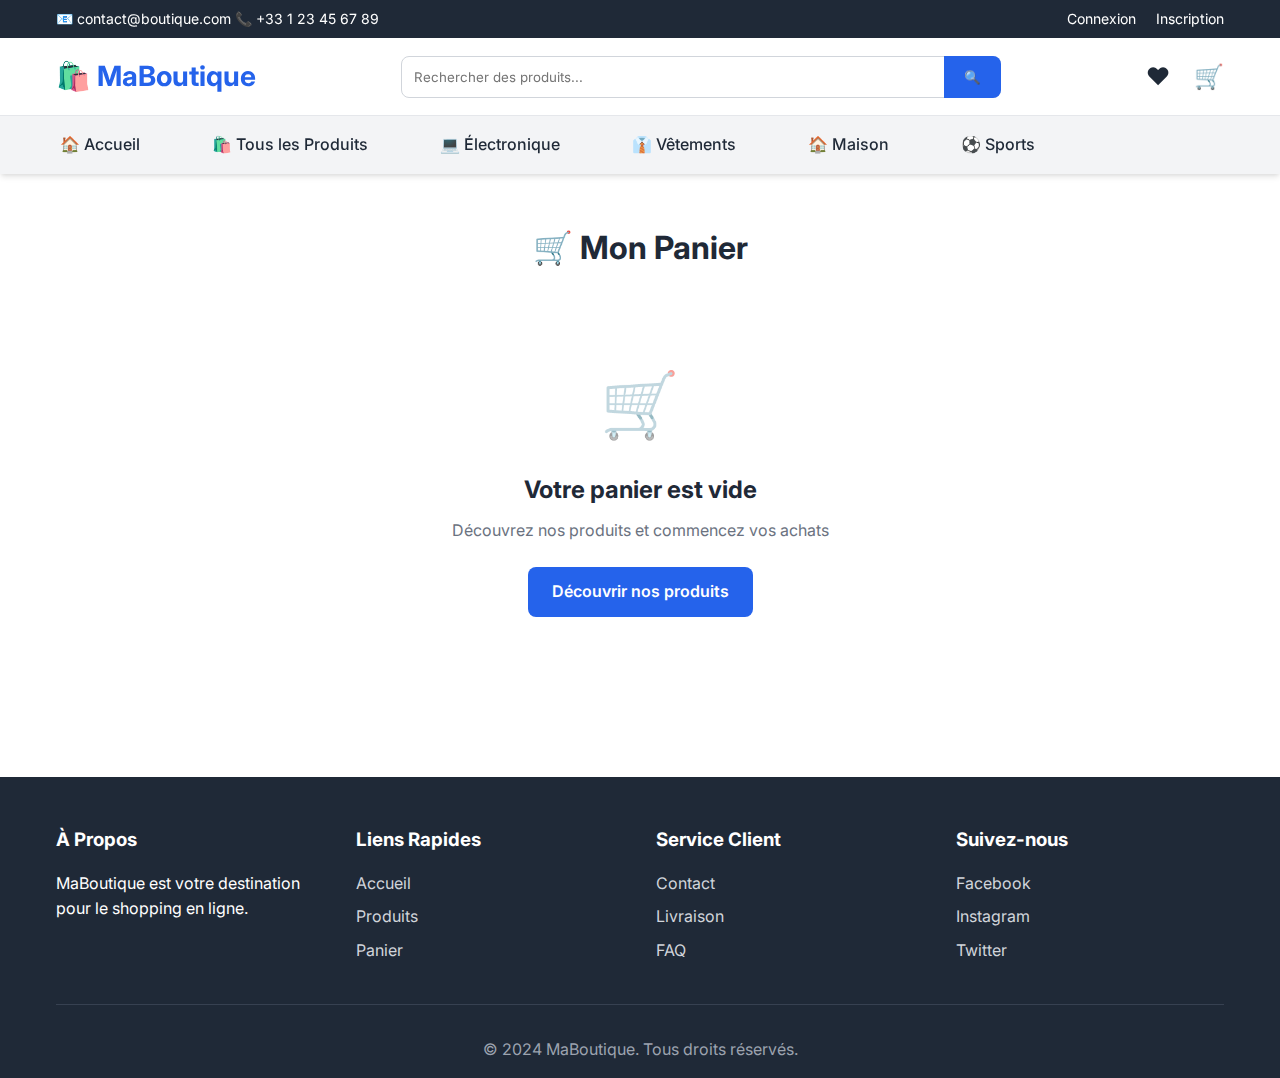
<file: cart.html>
<!DOCTYPE html>
<html lang="fr">
<head>
    <meta charset="UTF-8">
    <meta name="viewport" content="width=device-width, initial-scale=1.0">
    <title>Panier - MaBoutique</title>
    <link rel="stylesheet" href="css/style.css">
    <link href="https://fonts.googleapis.com/css2?family=Inter:wght@300;400;500;600;700&display=swap" rel="stylesheet">
</head>
<body>
    <header>
        <div class="header-top">
            <div class="container">
                <div>
                    <span>📧 contact@boutique.com</span>
                    <span>📞 +33 1 23 45 67 89</span>
                </div>
                <div>
                    <a href="login.html" class="auth-link">Connexion</a>
                    <a href="register.html" class="auth-link">Inscription</a>
                    <a href="profile.html" class="user-link" style="display: none;">Mon Compte</a>
                    <a href="#" id="logout-btn" class="user-link" style="display: none;">Déconnexion</a>
                    <a href="admin.html" class="admin-link" style="display: none;">Admin</a>
                </div>
            </div>
        </div>

        <div class="header-main">
            <div class="container">
                <button class="mobile-menu-toggle">☰</button>
                <a href="index.html" class="logo">
                    🛍️ MaBoutique
                </a>

                <div class="search-bar">
                    <input type="text" id="search-input" placeholder="Rechercher des produits...">
                    <button onclick="searchProducts()">🔍</button>
                </div>

                <div class="header-icons">
                    <a href="wishlist.html" class="header-icon">
                        ♥
                        <span id="wishlist-badge" class="badge">0</span>
                    </a>
                    <a href="cart.html" class="header-icon">
                        🛒
                        <span id="cart-badge" class="badge">0</span>
                    </a>
                </div>
            </div>
        </div>

        <nav class="nav-main">
            <div class="container">
                <a href="index.html">🏠 Accueil</a>
                <a href="products.html">🛍️ Tous les Produits</a>
                <a href="products.html?category=cat-1">💻 Électronique</a>
                <a href="products.html?category=cat-2">👔 Vêtements</a>
                <a href="products.html?category=cat-3">🏠 Maison</a>
                <a href="products.html?category=cat-4">⚽ Sports</a>
            </div>
        </nav>
    </header>

    <main class="section">
        <div class="container">
            <h1 class="section-title">🛒 Mon Panier</h1>

            <div id="cart-content">
                <!-- Cart will be loaded here -->
            </div>

            <div id="empty-cart" class="empty-state" style="display: none;">
                <div class="empty-state-icon">🛒</div>
                <h3>Votre panier est vide</h3>
                <p>Découvrez nos produits et commencez vos achats</p>
                <a href="products.html" class="btn btn-primary">Découvrir nos produits</a>
            </div>
        </div>
    </main>

    <footer>
        <div class="container">
            <div class="footer-content">
                <div class="footer-section">
                    <h3>À Propos</h3>
                    <p>MaBoutique est votre destination pour le shopping en ligne.</p>
                </div>
                <div class="footer-section">
                    <h3>Liens Rapides</h3>
                    <ul>
                        <li><a href="index.html">Accueil</a></li>
                        <li><a href="products.html">Produits</a></li>
                        <li><a href="cart.html">Panier</a></li>
                    </ul>
                </div>
                <div class="footer-section">
                    <h3>Service Client</h3>
                    <ul>
                        <li><a href="#">Contact</a></li>
                        <li><a href="#">Livraison</a></li>
                        <li><a href="#">FAQ</a></li>
                    </ul>
                </div>
                <div class="footer-section">
                    <h3>Suivez-nous</h3>
                    <ul>
                        <li><a href="#">Facebook</a></li>
                        <li><a href="#">Instagram</a></li>
                        <li><a href="#">Twitter</a></li>
                    </ul>
                </div>
            </div>
            <div class="footer-bottom">
                <p>&copy; 2024 MaBoutique. Tous droits réservés.</p>
            </div>
        </div>
    </footer>

    <script src="js/app.js"></script>
    <script>
        function displayCart() {
            const cart = APP_STATE.cart;
            const contentDiv = document.getElementById('cart-content');
            const emptyDiv = document.getElementById('empty-cart');

            if (cart.length === 0) {
                contentDiv.style.display = 'none';
                emptyDiv.style.display = 'block';
                return;
            }

            const subtotal = Cart.getTotal();
            const shipping = subtotal > 50 ? 0 : 5.99;
            const total = subtotal + shipping;

            const cartHtml = `
                <div class="cart-container">
                    <div class="cart-items">
                        <h2 style="margin-bottom: 1.5rem;">Articles (${cart.length})</h2>
                        ${cart.map(item => UI.createCartItem(item)).join('')}
                    </div>

                    <div class="cart-summary">
                        <h3>Récapitulatif</h3>
                        <div class="summary-row">
                            <span>Sous-total</span>
                            <span>${Utils.formatPrice(subtotal)}</span>
                        </div>
                        <div class="summary-row">
                            <span>Livraison</span>
                            <span>${shipping === 0 ? 'GRATUITE' : Utils.formatPrice(shipping)}</span>
                        </div>
                        ${shipping > 0 ? `
                            <div class="alert alert-info" style="margin: 1rem 0; font-size: 0.875rem;">
                                Ajoutez ${Utils.formatPrice(50 - subtotal)} pour profiter de la livraison gratuite !
                            </div>
                        ` : ''}
                        <div class="summary-row total">
                            <span>Total</span>
                            <span>${Utils.formatPrice(total)}</span>
                        </div>
                        <a href="checkout.html" class="btn btn-primary" style="width: 100%; margin-top: 1rem;">
                            Procéder au paiement
                        </a>
                        <a href="products.html" class="btn btn-outline" style="width: 100%; margin-top: 0.5rem;">
                            Continuer mes achats
                        </a>
                    </div>
                </div>
            `;

            contentDiv.innerHTML = cartHtml;
            contentDiv.style.display = 'block';
            emptyDiv.style.display = 'none';
        }

        function searchProducts() {
            const query = document.getElementById('search-input').value;
            if (query) {
                window.location.href = `products.html?search=${encodeURIComponent(query)}`;
            }
        }

        // Initialize
        displayCart();
    </script>
</body>
</html>
</file>
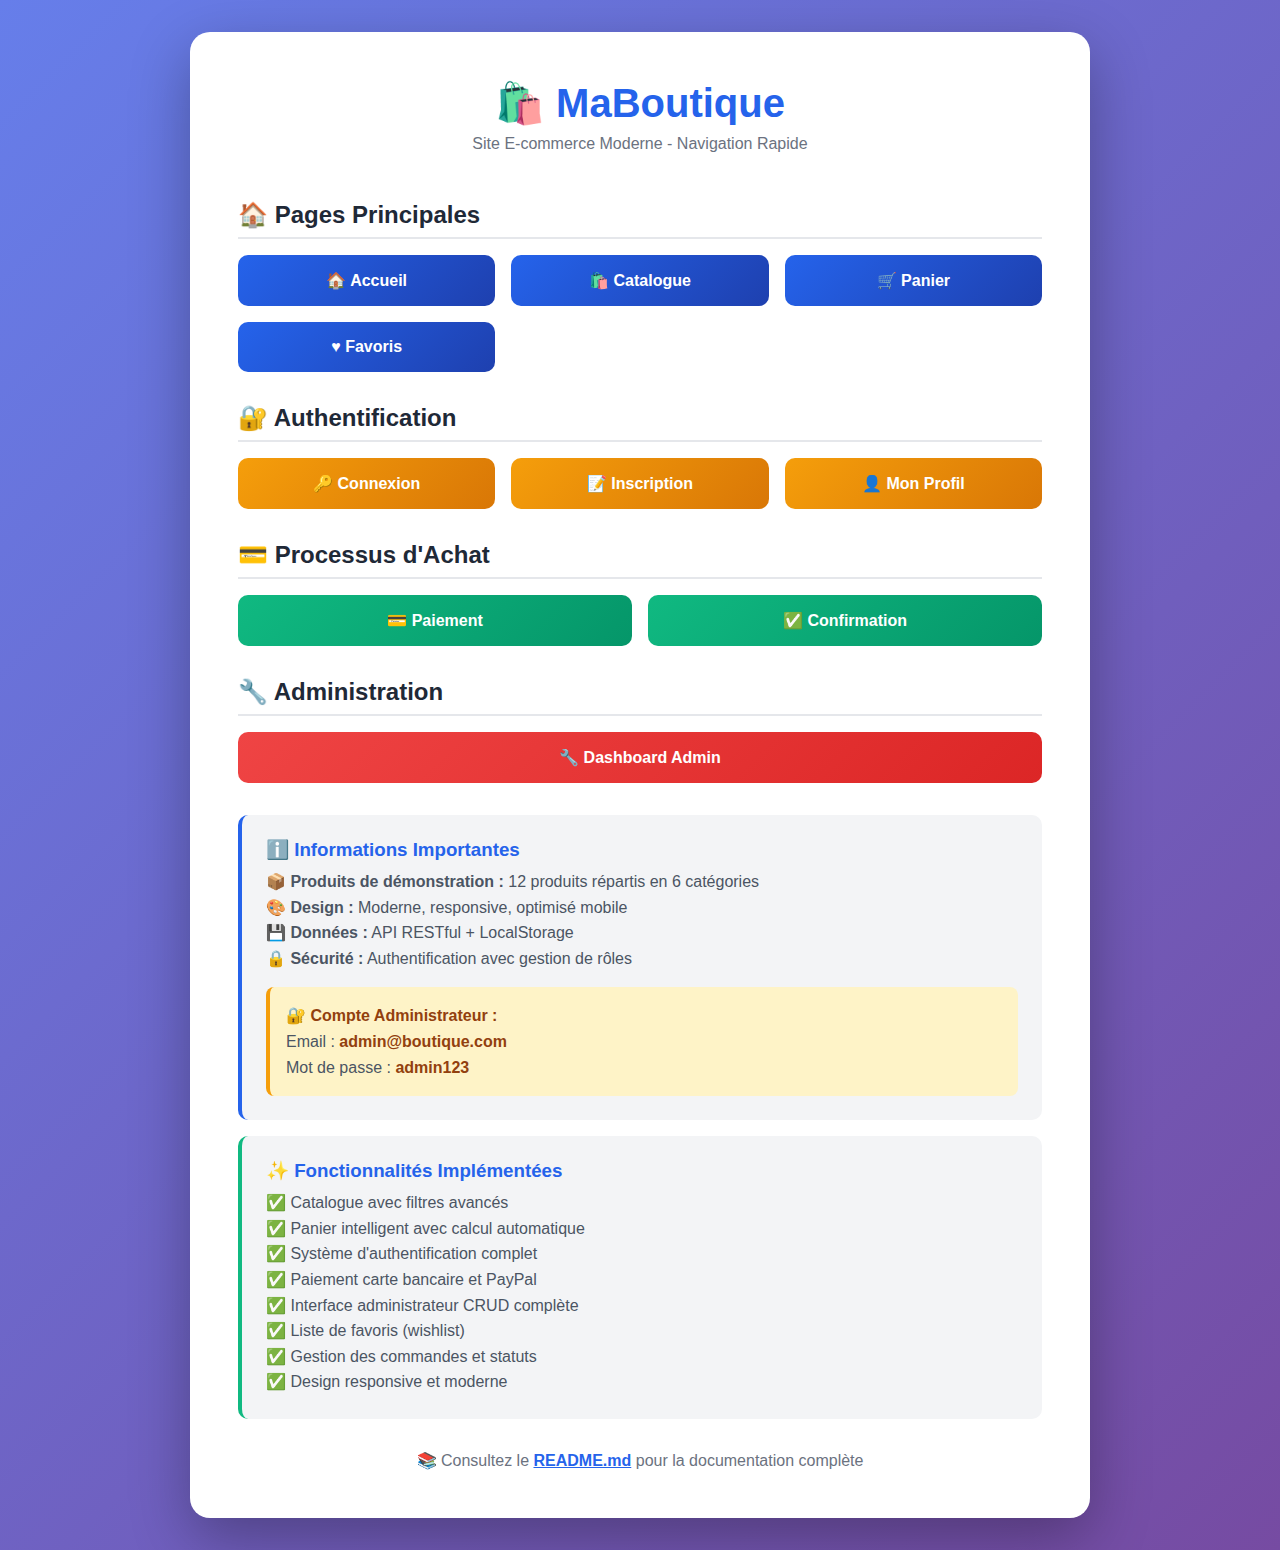
<file: navigation.html>
<!DOCTYPE html>
<html lang="fr">
<head>
    <meta charset="UTF-8">
    <meta name="viewport" content="width=device-width, initial-scale=1.0">
    <title>Navigation Rapide - MaBoutique</title>
    <style>
        * {
            margin: 0;
            padding: 0;
            box-sizing: border-box;
        }

        body {
            font-family: 'Arial', sans-serif;
            background: linear-gradient(135deg, #667eea 0%, #764ba2 100%);
            min-height: 100vh;
            display: flex;
            align-items: center;
            justify-content: center;
            padding: 2rem;
        }

        .container {
            background: white;
            border-radius: 20px;
            padding: 3rem;
            max-width: 900px;
            width: 100%;
            box-shadow: 0 20px 60px rgba(0, 0, 0, 0.3);
        }

        h1 {
            text-align: center;
            color: #2563eb;
            margin-bottom: 0.5rem;
            font-size: 2.5rem;
        }

        .subtitle {
            text-align: center;
            color: #6b7280;
            margin-bottom: 3rem;
        }

        .section {
            margin-bottom: 2rem;
        }

        .section h2 {
            color: #1f2937;
            margin-bottom: 1rem;
            font-size: 1.5rem;
            border-bottom: 2px solid #e5e7eb;
            padding-bottom: 0.5rem;
        }

        .links {
            display: grid;
            grid-template-columns: repeat(auto-fit, minmax(200px, 1fr));
            gap: 1rem;
        }

        .link {
            display: block;
            padding: 1rem;
            background: linear-gradient(135deg, #667eea 0%, #764ba2 100%);
            color: white;
            text-decoration: none;
            border-radius: 10px;
            transition: transform 0.2s, box-shadow 0.2s;
            text-align: center;
            font-weight: 600;
        }

        .link:hover {
            transform: translateY(-3px);
            box-shadow: 0 10px 20px rgba(0, 0, 0, 0.2);
        }

        .link.primary {
            background: linear-gradient(135deg, #2563eb 0%, #1e40af 100%);
        }

        .link.secondary {
            background: linear-gradient(135deg, #f59e0b 0%, #d97706 100%);
        }

        .link.success {
            background: linear-gradient(135deg, #10b981 0%, #059669 100%);
        }

        .link.danger {
            background: linear-gradient(135deg, #ef4444 0%, #dc2626 100%);
        }

        .info-box {
            background: #f3f4f6;
            padding: 1.5rem;
            border-radius: 10px;
            margin-top: 2rem;
            border-left: 4px solid #2563eb;
        }

        .info-box h3 {
            color: #2563eb;
            margin-bottom: 0.5rem;
        }

        .info-box p {
            color: #4b5563;
            line-height: 1.6;
        }

        .credentials {
            background: #fef3c7;
            padding: 1rem;
            border-radius: 8px;
            margin-top: 1rem;
            border-left: 4px solid #f59e0b;
        }

        .credentials strong {
            color: #92400e;
        }

        @media (max-width: 768px) {
            .container {
                padding: 2rem;
            }

            h1 {
                font-size: 2rem;
            }

            .links {
                grid-template-columns: 1fr;
            }
        }
    </style>
</head>
<body>
    <div class="container">
        <h1>🛍️ MaBoutique</h1>
        <p class="subtitle">Site E-commerce Moderne - Navigation Rapide</p>

        <div class="section">
            <h2>🏠 Pages Principales</h2>
            <div class="links">
                <a href="index.html" class="link primary">🏠 Accueil</a>
                <a href="products.html" class="link primary">🛍️ Catalogue</a>
                <a href="cart.html" class="link primary">🛒 Panier</a>
                <a href="wishlist.html" class="link primary">♥ Favoris</a>
            </div>
        </div>

        <div class="section">
            <h2>🔐 Authentification</h2>
            <div class="links">
                <a href="login.html" class="link secondary">🔑 Connexion</a>
                <a href="register.html" class="link secondary">📝 Inscription</a>
                <a href="profile.html" class="link secondary">👤 Mon Profil</a>
            </div>
        </div>

        <div class="section">
            <h2>💳 Processus d'Achat</h2>
            <div class="links">
                <a href="checkout.html" class="link success">💳 Paiement</a>
                <a href="order-success.html?orderId=demo" class="link success">✅ Confirmation</a>
            </div>
        </div>

        <div class="section">
            <h2>🔧 Administration</h2>
            <div class="links">
                <a href="admin.html" class="link danger">🔧 Dashboard Admin</a>
            </div>
        </div>

        <div class="info-box">
            <h3>ℹ️ Informations Importantes</h3>
            <p>
                <strong>📦 Produits de démonstration :</strong> 12 produits répartis en 6 catégories<br>
                <strong>🎨 Design :</strong> Moderne, responsive, optimisé mobile<br>
                <strong>💾 Données :</strong> API RESTful + LocalStorage<br>
                <strong>🔒 Sécurité :</strong> Authentification avec gestion de rôles
            </p>

            <div class="credentials">
                <p><strong>🔐 Compte Administrateur :</strong></p>
                <p>Email : <strong>admin@boutique.com</strong></p>
                <p>Mot de passe : <strong>admin123</strong></p>
            </div>
        </div>

        <div class="info-box" style="border-left-color: #10b981; margin-top: 1rem;">
            <h3>✨ Fonctionnalités Implémentées</h3>
            <p>
                ✅ Catalogue avec filtres avancés<br>
                ✅ Panier intelligent avec calcul automatique<br>
                ✅ Système d'authentification complet<br>
                ✅ Paiement carte bancaire et PayPal<br>
                ✅ Interface administrateur CRUD complète<br>
                ✅ Liste de favoris (wishlist)<br>
                ✅ Gestion des commandes et statuts<br>
                ✅ Design responsive et moderne
            </p>
        </div>

        <div style="text-align: center; margin-top: 2rem; color: #6b7280;">
            <p>📚 Consultez le <a href="README.md" style="color: #2563eb; font-weight: 600;">README.md</a> pour la documentation complète</p>
        </div>
    </div>
</body>
</html>
</file>
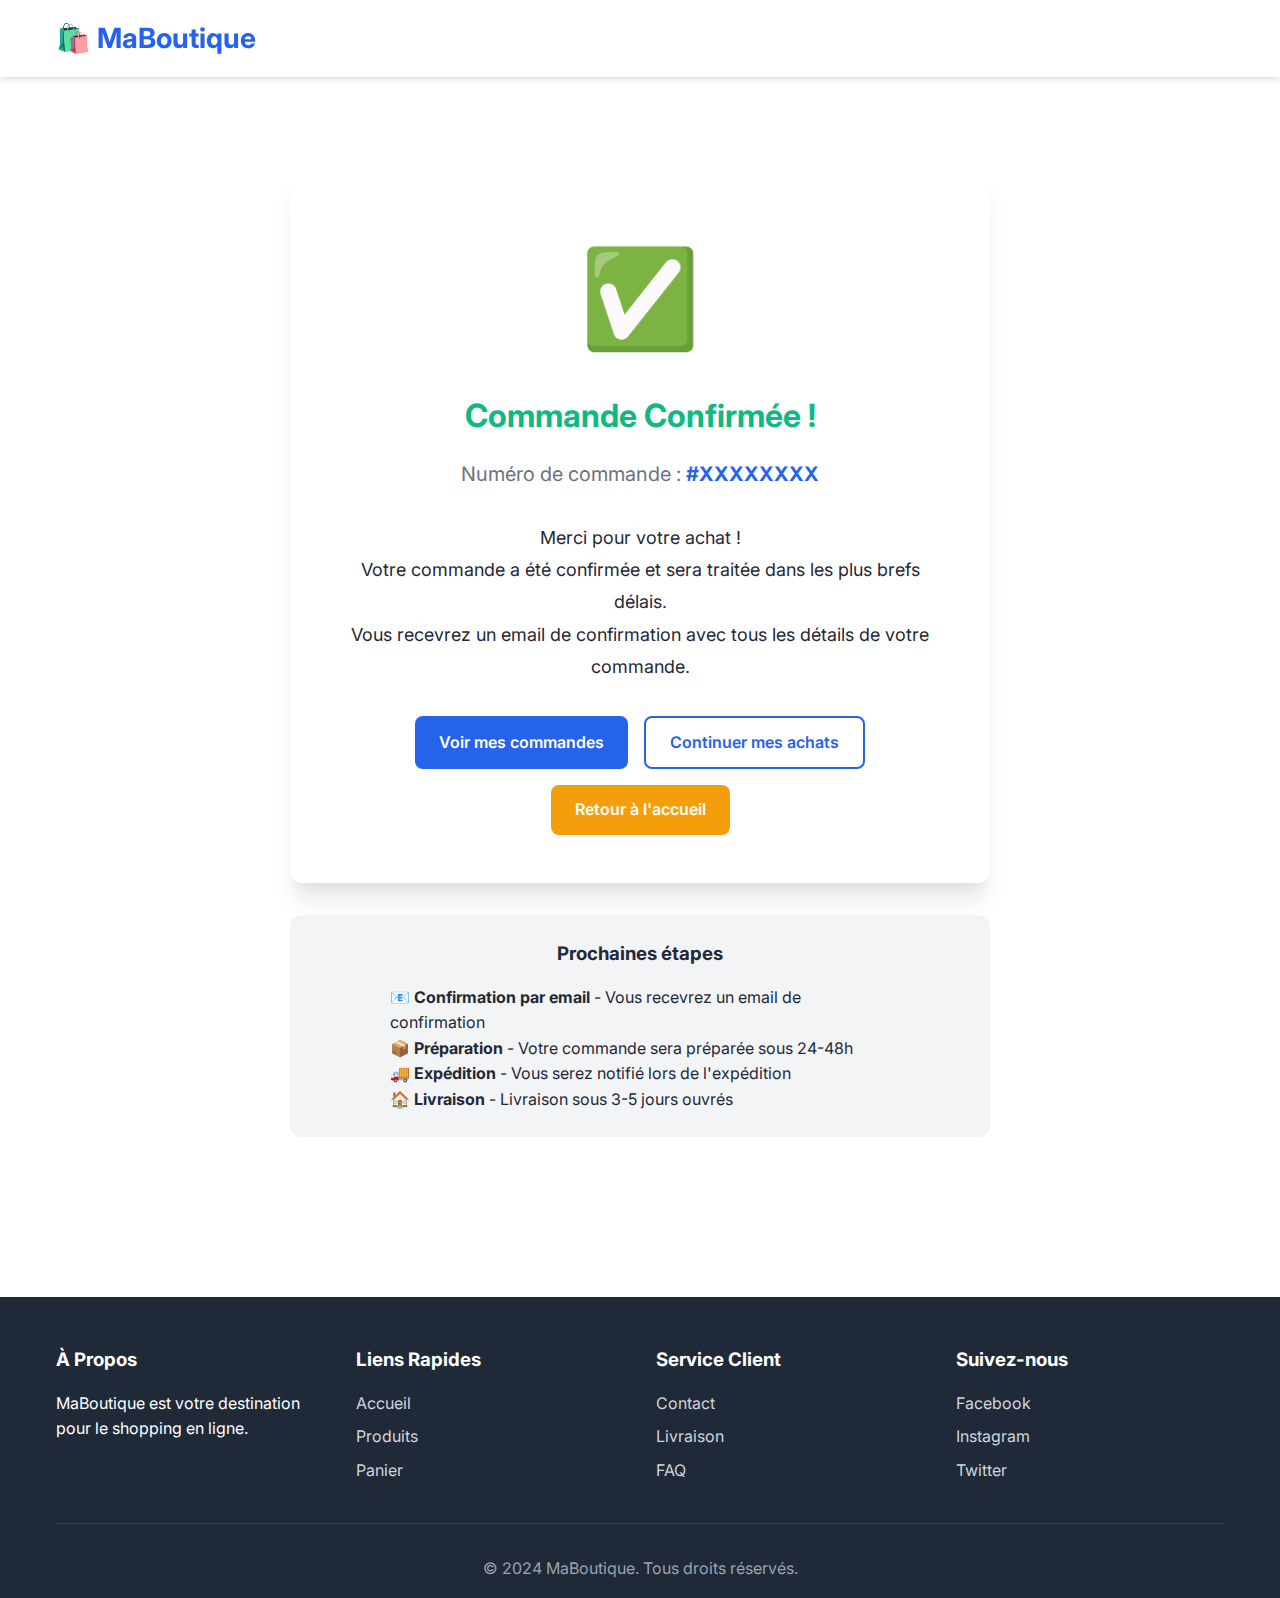
<file: order-success.html>
<!DOCTYPE html>
<html lang="fr">
<head>
    <meta charset="UTF-8">
    <meta name="viewport" content="width=device-width, initial-scale=1.0">
    <title>Commande Confirmée - MaBoutique</title>
    <link rel="stylesheet" href="css/style.css">
    <link href="https://fonts.googleapis.com/css2?family=Inter:wght@300;400;500;600;700&display=swap" rel="stylesheet">
    <style>
        .success-container {
            max-width: 700px;
            margin: 3rem auto;
            text-align: center;
        }

        .success-icon {
            font-size: 6rem;
            margin-bottom: 1rem;
        }

        .success-card {
            background-color: var(--white);
            border-radius: var(--border-radius);
            padding: 3rem;
            box-shadow: var(--box-shadow-lg);
        }

        .success-card h1 {
            color: var(--success-color);
            margin-bottom: 1rem;
        }

        .order-number {
            font-size: 1.25rem;
            color: var(--gray);
            margin-bottom: 2rem;
        }

        .order-number strong {
            color: var(--primary-color);
        }

        .success-message {
            font-size: 1.125rem;
            line-height: 1.8;
            color: var(--dark);
            margin-bottom: 2rem;
        }

        .action-buttons-success {
            display: flex;
            gap: 1rem;
            justify-content: center;
            flex-wrap: wrap;
        }
    </style>
</head>
<body>
    <header>
        <div class="header-main">
            <div class="container">
                <a href="index.html" class="logo">
                    🛍️ MaBoutique
                </a>
            </div>
        </div>
    </header>

    <main class="section">
        <div class="success-container">
            <div class="success-card fade-in">
                <div class="success-icon">✅</div>
                <h1>Commande Confirmée !</h1>
                <p class="order-number">
                    Numéro de commande : <strong id="order-number">#</strong>
                </p>
                <div class="success-message">
                    <p>Merci pour votre achat !</p>
                    <p>Votre commande a été confirmée et sera traitée dans les plus brefs délais.</p>
                    <p>Vous recevrez un email de confirmation avec tous les détails de votre commande.</p>
                </div>

                <div class="action-buttons-success">
                    <a href="profile.html" class="btn btn-primary">Voir mes commandes</a>
                    <a href="products.html" class="btn btn-outline">Continuer mes achats</a>
                    <a href="index.html" class="btn btn-secondary">Retour à l'accueil</a>
                </div>
            </div>

            <div style="margin-top: 2rem; padding: 1.5rem; background-color: var(--light-gray); border-radius: var(--border-radius);">
                <h3 style="margin-bottom: 1rem;">Prochaines étapes</h3>
                <div style="text-align: left; max-width: 500px; margin: 0 auto;">
                    <p>📧 <strong>Confirmation par email</strong> - Vous recevrez un email de confirmation</p>
                    <p>📦 <strong>Préparation</strong> - Votre commande sera préparée sous 24-48h</p>
                    <p>🚚 <strong>Expédition</strong> - Vous serez notifié lors de l'expédition</p>
                    <p>🏠 <strong>Livraison</strong> - Livraison sous 3-5 jours ouvrés</p>
                </div>
            </div>
        </div>
    </main>

    <footer>
        <div class="container">
            <div class="footer-content">
                <div class="footer-section">
                    <h3>À Propos</h3>
                    <p>MaBoutique est votre destination pour le shopping en ligne.</p>
                </div>
                <div class="footer-section">
                    <h3>Liens Rapides</h3>
                    <ul>
                        <li><a href="index.html">Accueil</a></li>
                        <li><a href="products.html">Produits</a></li>
                        <li><a href="cart.html">Panier</a></li>
                    </ul>
                </div>
                <div class="footer-section">
                    <h3>Service Client</h3>
                    <ul>
                        <li><a href="#">Contact</a></li>
                        <li><a href="#">Livraison</a></li>
                        <li><a href="#">FAQ</a></li>
                    </ul>
                </div>
                <div class="footer-section">
                    <h3>Suivez-nous</h3>
                    <ul>
                        <li><a href="#">Facebook</a></li>
                        <li><a href="#">Instagram</a></li>
                        <li><a href="#">Twitter</a></li>
                    </ul>
                </div>
            </div>
            <div class="footer-bottom">
                <p>&copy; 2024 MaBoutique. Tous droits réservés.</p>
            </div>
        </div>
    </footer>

    <script src="js/app.js"></script>
    <script>
        // Get order ID from URL
        const urlParams = new URLSearchParams(window.location.search);
        const orderId = urlParams.get('orderId');

        if (orderId) {
            document.getElementById('order-number').textContent = '#' + orderId.substr(-8).toUpperCase();
        } else {
            document.getElementById('order-number').textContent = '#XXXXXXXX';
        }
    </script>
</body>
</html>
</file>
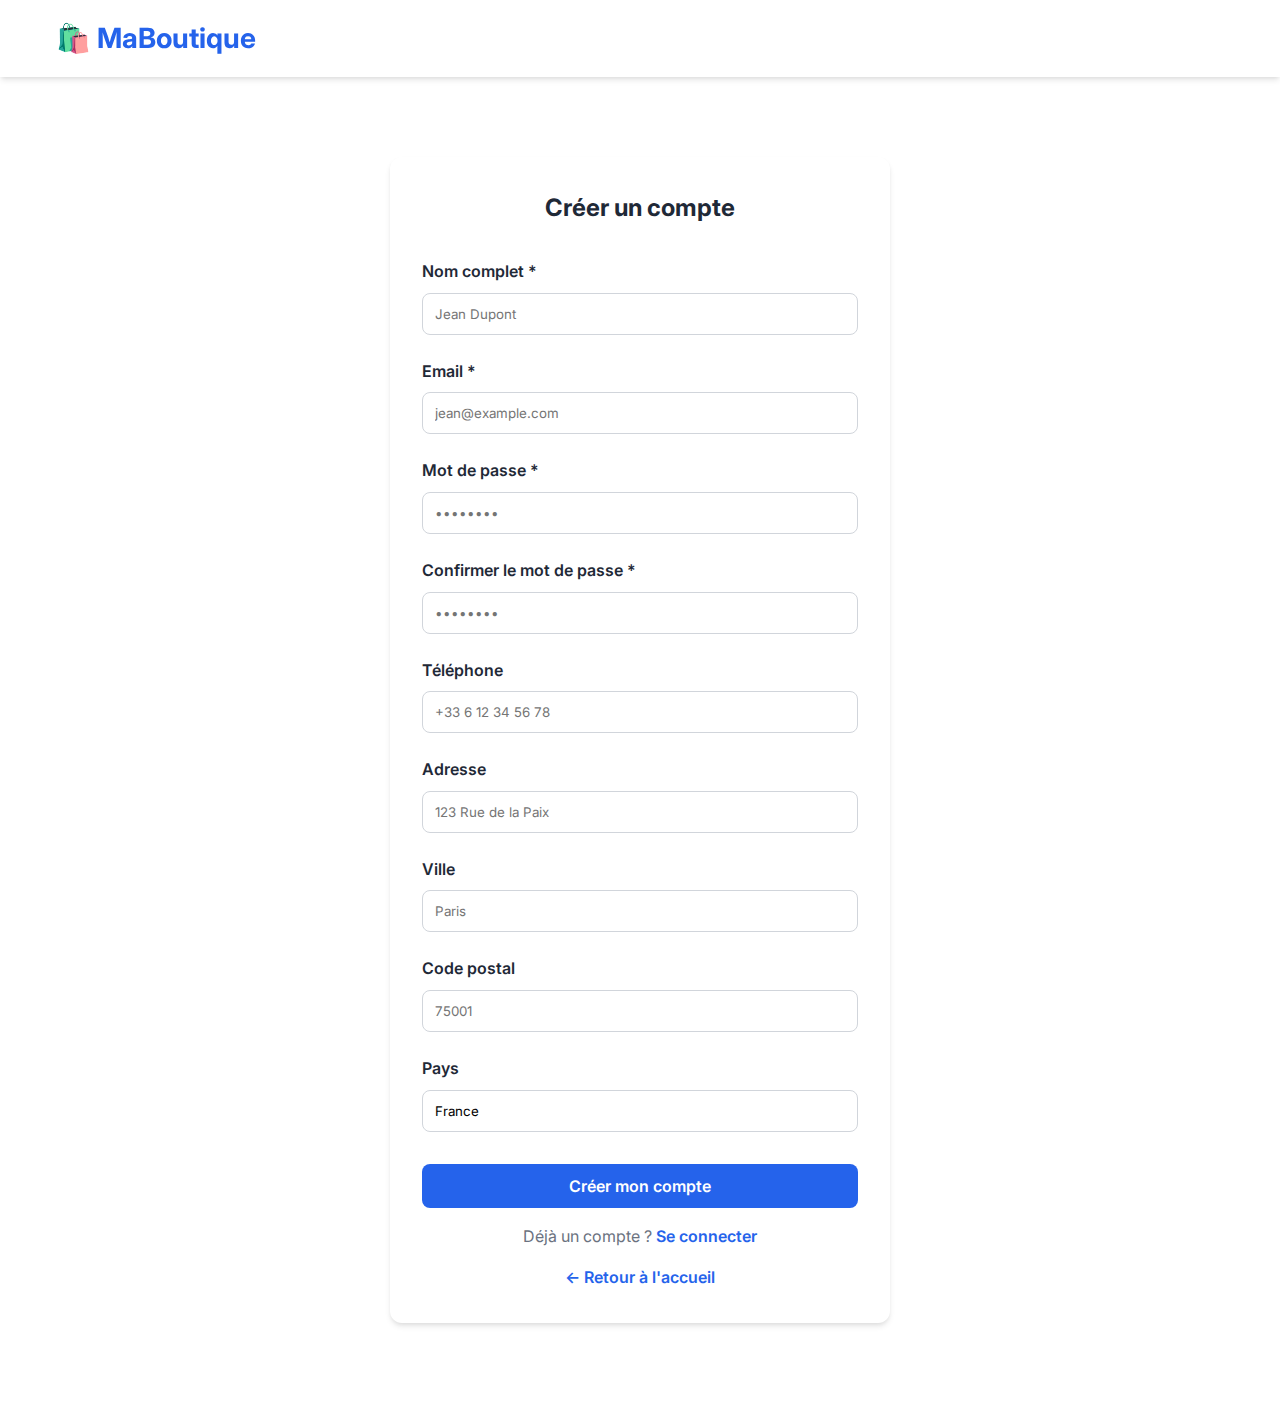
<file: register.html>
<!DOCTYPE html>
<html lang="fr">
<head>
    <meta charset="UTF-8">
    <meta name="viewport" content="width=device-width, initial-scale=1.0">
    <title>Inscription - MaBoutique</title>
    <link rel="stylesheet" href="css/style.css">
    <link href="https://fonts.googleapis.com/css2?family=Inter:wght@300;400;500;600;700&display=swap" rel="stylesheet">
</head>
<body>
    <header>
        <div class="header-main">
            <div class="container">
                <a href="index.html" class="logo">
                    🛍️ MaBoutique
                </a>
            </div>
        </div>
    </header>

    <main class="section">
        <div class="form-container">
            <h2>Créer un compte</h2>
            
            <form id="register-form">
                <div class="form-group">
                    <label for="name">Nom complet *</label>
                    <input type="text" id="name" name="name" required placeholder="Jean Dupont">
                </div>

                <div class="form-group">
                    <label for="email">Email *</label>
                    <input type="email" id="email" name="email" required placeholder="jean@example.com">
                </div>

                <div class="form-group">
                    <label for="password">Mot de passe *</label>
                    <input type="password" id="password" name="password" required minlength="6" placeholder="••••••••">
                </div>

                <div class="form-group">
                    <label for="confirm-password">Confirmer le mot de passe *</label>
                    <input type="password" id="confirm-password" name="confirm-password" required minlength="6" placeholder="••••••••">
                </div>

                <div class="form-group">
                    <label for="phone">Téléphone</label>
                    <input type="tel" id="phone" name="phone" placeholder="+33 6 12 34 56 78">
                </div>

                <div class="form-group">
                    <label for="address">Adresse</label>
                    <input type="text" id="address" name="address" placeholder="123 Rue de la Paix">
                </div>

                <div class="form-group">
                    <label for="city">Ville</label>
                    <input type="text" id="city" name="city" placeholder="Paris">
                </div>

                <div class="form-group">
                    <label for="postal-code">Code postal</label>
                    <input type="text" id="postal-code" name="postal-code" placeholder="75001">
                </div>

                <div class="form-group">
                    <label for="country">Pays</label>
                    <input type="text" id="country" name="country" value="France" placeholder="France">
                </div>

                <div class="form-actions">
                    <button type="submit" class="btn btn-primary">Créer mon compte</button>
                </div>
            </form>

            <div class="form-link">
                Déjà un compte ? <a href="login.html">Se connecter</a>
            </div>

            <div class="form-link">
                <a href="index.html">← Retour à l'accueil</a>
            </div>
        </div>
    </main>

    <script src="js/app.js"></script>
    <script>
        document.getElementById('register-form').addEventListener('submit', async (e) => {
            e.preventDefault();

            const password = document.getElementById('password').value;
            const confirmPassword = document.getElementById('confirm-password').value;

            if (password !== confirmPassword) {
                Utils.showAlert('Les mots de passe ne correspondent pas', 'danger');
                return;
            }

            const userData = {
                name: document.getElementById('name').value,
                email: document.getElementById('email').value,
                password: password,
                phone: document.getElementById('phone').value || '',
                address: document.getElementById('address').value || '',
                city: document.getElementById('city').value || '',
                postal_code: document.getElementById('postal-code').value || '',
                country: document.getElementById('country').value || 'France'
            };

            const result = await Auth.register(userData);

            if (result.success) {
                Utils.showAlert('Compte créé avec succès !', 'success');
                setTimeout(() => {
                    window.location.href = 'index.html';
                }, 1500);
            } else {
                Utils.showAlert(result.message || 'Erreur lors de la création du compte', 'danger');
            }
        });

        // Redirect if already logged in
        if (Auth.isLoggedIn()) {
            window.location.href = 'profile.html';
        }
    </script>
</body>
</html>
</file>
<file: css/style.css>
:root {
    --primary-color: #2563eb;
    --primary-dark: #1e40af;
    --primary-light: #3b82f6;
    --secondary-color: #f59e0b;
    --success-color: #10b981;
    --danger-color: #ef4444;
    --dark: #1f2937;
    --gray: #6b7280;
    --light-gray: #f3f4f6;
    --white: #ffffff;
    --border-radius: 12px;
    --box-shadow: 0 4px 6px -1px rgba(0, 0, 0, 0.1), 0 2px 4px -1px rgba(0, 0, 0, 0.06);
    --box-shadow-lg: 0 20px 25px -5px rgba(0, 0, 0, 0.1), 0 10px 10px -5px rgba(0, 0, 0, 0.04);
    --transition: all 0.3s ease;
}

* {
    margin: 0;
    padding: 0;
    box-sizing: border-box;
}

body {
    font-family: 'Inter', -apple-system, BlinkMacSystemFont, 'Segoe UI', Roboto, 'Helvetica Neue', Arial, sans-serif;
    line-height: 1.6;
    color: var(--dark);
    background-color: var(--white);
}

img {
    max-width: 100%;
    height: auto;
    display: block;
}

a {
    text-decoration: none;
    color: inherit;
    transition: var(--transition);
}

ul {
    list-style: none;
}

button {
    cursor: pointer;
    border: none;
    outline: none;
    font-family: inherit;
    transition: var(--transition);
}

input, textarea, select {
    font-family: inherit;
    border: 1px solid #d1d5db;
    padding: 0.75rem;
    border-radius: 8px;
    width: 100%;
    transition: var(--transition);
}

input:focus, textarea:focus, select:focus {
    outline: none;
    border-color: var(--primary-color);
    box-shadow: 0 0 0 3px rgba(37, 99, 235, 0.1);
}

/* ========================================
   HEADER & NAVIGATION
   ======================================== */
header {
    background-color: var(--white);
    box-shadow: var(--box-shadow);
    position: sticky;
    top: 0;
    z-index: 1000;
}

.header-top {
    background-color: var(--dark);
    color: var(--white);
    padding: 0.5rem 0;
    font-size: 0.875rem;
}

.header-top .container {
    display: flex;
    justify-content: space-between;
    align-items: center;
}

.header-top a {
    color: var(--white);
    margin-left: 1rem;
}

.header-top a:hover {
    color: var(--secondary-color);
}

.header-main {
    padding: 1rem 0;
}

.header-main .container {
    display: flex;
    justify-content: space-between;
    align-items: center;
    gap: 2rem;
}

.logo {
    font-size: 1.75rem;
    font-weight: 700;
    color: var(--primary-color);
    display: flex;
    align-items: center;
    gap: 0.5rem;
}

.search-bar {
    flex: 1;
    max-width: 600px;
    position: relative;
}

.search-bar input {
    padding-right: 3rem;
}

.search-bar button {
    position: absolute;
    right: 0;
    top: 0;
    height: 100%;
    padding: 0 1.25rem;
    background-color: var(--primary-color);
    color: var(--white);
    border-radius: 0 8px 8px 0;
}

.search-bar button:hover {
    background-color: var(--primary-dark);
}

.header-icons {
    display: flex;
    gap: 1.5rem;
    align-items: center;
}

.header-icon {
    position: relative;
    color: var(--dark);
    font-size: 1.5rem;
    cursor: pointer;
}

.header-icon:hover {
    color: var(--primary-color);
}

.header-icon .badge {
    position: absolute;
    top: -8px;
    right: -8px;
    background-color: var(--danger-color);
    color: var(--white);
    font-size: 0.75rem;
    padding: 0.15rem 0.4rem;
    border-radius: 50%;
    font-weight: 600;
}

.nav-main {
    background-color: var(--light-gray);
    border-top: 1px solid #e5e7eb;
}

.nav-main .container {
    display: flex;
    gap: 2rem;
    padding: 0;
}

.nav-main a {
    padding: 1rem 1.25rem;
    color: var(--dark);
    font-weight: 500;
    display: flex;
    align-items: center;
    gap: 0.5rem;
    position: relative;
}

.nav-main a:hover {
    background-color: var(--white);
    color: var(--primary-color);
}

.nav-main a.active {
    background-color: var(--primary-color);
    color: var(--white);
}

/* Mobile Menu */
.mobile-menu-toggle {
    display: none;
    font-size: 1.5rem;
    background: none;
    color: var(--dark);
}

/* ========================================
   CONTAINER & UTILITIES
   ======================================== */
.container {
    max-width: 1200px;
    margin: 0 auto;
    padding: 0 1rem;
}

.section {
    padding: 3rem 0;
}

.section-title {
    font-size: 2rem;
    font-weight: 700;
    margin-bottom: 2rem;
    text-align: center;
    color: var(--dark);
}

.btn {
    padding: 0.75rem 1.5rem;
    border-radius: 8px;
    font-weight: 600;
    font-size: 1rem;
    display: inline-flex;
    align-items: center;
    gap: 0.5rem;
    justify-content: center;
    transition: var(--transition);
}

.btn-primary {
    background-color: var(--primary-color);
    color: var(--white);
}

.btn-primary:hover {
    background-color: var(--primary-dark);
    transform: translateY(-2px);
    box-shadow: var(--box-shadow);
}

.btn-secondary {
    background-color: var(--secondary-color);
    color: var(--white);
}

.btn-secondary:hover {
    background-color: #d97706;
    transform: translateY(-2px);
}

.btn-outline {
    background-color: transparent;
    border: 2px solid var(--primary-color);
    color: var(--primary-color);
}

.btn-outline:hover {
    background-color: var(--primary-color);
    color: var(--white);
}

.btn-danger {
    background-color: var(--danger-color);
    color: var(--white);
}

.btn-danger:hover {
    background-color: #dc2626;
}

.btn-success {
    background-color: var(--success-color);
    color: var(--white);
}

.btn-success:hover {
    background-color: #059669;
}

/* ========================================
   HERO SLIDER
   ======================================== */
.hero-slider {
    position: relative;
    height: 500px;
    overflow: hidden;
    border-radius: var(--border-radius);
    margin-bottom: 3rem;
}

.hero-slide {
    position: absolute;
    top: 0;
    left: 0;
    width: 100%;
    height: 100%;
    opacity: 0;
    transition: opacity 1s ease-in-out;
}

.hero-slide.active {
    opacity: 1;
}

.hero-slide img {
    width: 100%;
    height: 100%;
    object-fit: cover;
}

.hero-content {
    position: absolute;
    top: 50%;
    left: 5%;
    transform: translateY(-50%);
    color: var(--white);
    max-width: 500px;
    text-shadow: 2px 2px 4px rgba(0, 0, 0, 0.5);
}

.hero-content h1 {
    font-size: 3rem;
    font-weight: 700;
    margin-bottom: 1rem;
    line-height: 1.2;
}

.hero-content p {
    font-size: 1.25rem;
    margin-bottom: 2rem;
}

.slider-controls {
    position: absolute;
    bottom: 2rem;
    left: 50%;
    transform: translateX(-50%);
    display: flex;
    gap: 0.5rem;
}

.slider-dot {
    width: 12px;
    height: 12px;
    border-radius: 50%;
    background-color: rgba(255, 255, 255, 0.5);
    cursor: pointer;
    transition: var(--transition);
}

.slider-dot.active {
    background-color: var(--white);
    width: 30px;
    border-radius: 6px;
}

/* ========================================
   CATEGORIES
   ======================================== */
.categories-grid {
    display: grid;
    grid-template-columns: repeat(auto-fit, minmax(180px, 1fr));
    gap: 1.5rem;
    margin-bottom: 3rem;
}

.category-card {
    background-color: var(--white);
    border-radius: var(--border-radius);
    overflow: hidden;
    box-shadow: var(--box-shadow);
    transition: var(--transition);
    cursor: pointer;
    text-align: center;
}

.category-card:hover {
    transform: translateY(-8px);
    box-shadow: var(--box-shadow-lg);
}

.category-card img {
    width: 100%;
    height: 150px;
    object-fit: cover;
}

.category-card-content {
    padding: 1rem;
}

.category-card-content .icon {
    font-size: 2.5rem;
    margin-bottom: 0.5rem;
}

.category-card-content h3 {
    font-size: 1.125rem;
    font-weight: 600;
    color: var(--dark);
    margin-bottom: 0.25rem;
}

.category-card-content p {
    font-size: 0.875rem;
    color: var(--gray);
}

/* ========================================
   PRODUCTS GRID
   ======================================== */
.products-grid {
    display: grid;
    grid-template-columns: repeat(auto-fill, minmax(280px, 1fr));
    gap: 2rem;
}

.product-card {
    background-color: var(--white);
    border-radius: var(--border-radius);
    overflow: hidden;
    box-shadow: var(--box-shadow);
    transition: var(--transition);
    position: relative;
}

.product-card:hover {
    transform: translateY(-5px);
    box-shadow: var(--box-shadow-lg);
}

.product-card .product-badge {
    position: absolute;
    top: 1rem;
    left: 1rem;
    background-color: var(--danger-color);
    color: var(--white);
    padding: 0.25rem 0.75rem;
    border-radius: 20px;
    font-size: 0.75rem;
    font-weight: 600;
    z-index: 10;
}

.product-card .wishlist-btn {
    position: absolute;
    top: 1rem;
    right: 1rem;
    background-color: var(--white);
    color: var(--gray);
    width: 40px;
    height: 40px;
    border-radius: 50%;
    display: flex;
    align-items: center;
    justify-content: center;
    font-size: 1.25rem;
    z-index: 10;
    box-shadow: var(--box-shadow);
}

.product-card .wishlist-btn:hover,
.product-card .wishlist-btn.active {
    color: var(--danger-color);
}

.product-card img {
    width: 100%;
    height: 280px;
    object-fit: cover;
}

.product-card-content {
    padding: 1.25rem;
}

.product-category {
    font-size: 0.875rem;
    color: var(--gray);
    margin-bottom: 0.5rem;
}

.product-card-content h3 {
    font-size: 1.125rem;
    font-weight: 600;
    margin-bottom: 0.5rem;
    color: var(--dark);
}

.product-rating {
    display: flex;
    align-items: center;
    gap: 0.5rem;
    margin-bottom: 0.75rem;
}

.stars {
    color: var(--secondary-color);
}

.rating-count {
    font-size: 0.875rem;
    color: var(--gray);
}

.product-price {
    font-size: 1.5rem;
    font-weight: 700;
    color: var(--primary-color);
    margin-bottom: 1rem;
}

.product-actions {
    display: flex;
    gap: 0.5rem;
}

.product-actions .btn {
    flex: 1;
}

/* ========================================
   FILTERS
   ======================================== */
.filters-section {
    background-color: var(--light-gray);
    padding: 1.5rem;
    border-radius: var(--border-radius);
    margin-bottom: 2rem;
}

.filters-container {
    display: flex;
    gap: 1rem;
    flex-wrap: wrap;
    align-items: center;
}

.filter-group {
    display: flex;
    flex-direction: column;
    gap: 0.5rem;
}

.filter-group label {
    font-weight: 600;
    font-size: 0.875rem;
    color: var(--dark);
}

.filter-group select {
    min-width: 200px;
}

/* ========================================
   CART
   ======================================== */
.cart-container {
    display: grid;
    grid-template-columns: 2fr 1fr;
    gap: 2rem;
    margin-top: 2rem;
}

.cart-items {
    background-color: var(--white);
    border-radius: var(--border-radius);
    padding: 1.5rem;
    box-shadow: var(--box-shadow);
}

.cart-item {
    display: grid;
    grid-template-columns: 120px 1fr auto;
    gap: 1rem;
    padding: 1rem;
    border-bottom: 1px solid var(--light-gray);
}

.cart-item:last-child {
    border-bottom: none;
}

.cart-item img {
    width: 120px;
    height: 120px;
    object-fit: cover;
    border-radius: 8px;
}

.cart-item-details h3 {
    font-size: 1.125rem;
    margin-bottom: 0.5rem;
}

.cart-item-details p {
    color: var(--gray);
    font-size: 0.875rem;
}

.cart-item-price {
    font-size: 1.25rem;
    font-weight: 700;
    color: var(--primary-color);
}

.quantity-controls {
    display: flex;
    align-items: center;
    gap: 0.5rem;
    margin-top: 0.5rem;
}

.quantity-controls button {
    width: 30px;
    height: 30px;
    border-radius: 4px;
    background-color: var(--light-gray);
    color: var(--dark);
    display: flex;
    align-items: center;
    justify-content: center;
}

.quantity-controls button:hover {
    background-color: var(--primary-color);
    color: var(--white);
}

.quantity-controls span {
    min-width: 40px;
    text-align: center;
    font-weight: 600;
}

.cart-summary {
    background-color: var(--white);
    border-radius: var(--border-radius);
    padding: 1.5rem;
    box-shadow: var(--box-shadow);
    height: fit-content;
}

.cart-summary h3 {
    font-size: 1.5rem;
    margin-bottom: 1rem;
}

.summary-row {
    display: flex;
    justify-content: space-between;
    padding: 0.75rem 0;
    border-bottom: 1px solid var(--light-gray);
}

.summary-row.total {
    font-size: 1.25rem;
    font-weight: 700;
    color: var(--primary-color);
    border-bottom: none;
    padding-top: 1rem;
}

/* ========================================
   FORMS
   ======================================== */
.form-container {
    max-width: 500px;
    margin: 2rem auto;
    background-color: var(--white);
    padding: 2rem;
    border-radius: var(--border-radius);
    box-shadow: var(--box-shadow);
}

.form-container h2 {
    text-align: center;
    margin-bottom: 2rem;
}

.form-group {
    margin-bottom: 1.5rem;
}

.form-group label {
    display: block;
    margin-bottom: 0.5rem;
    font-weight: 600;
    color: var(--dark);
}

.form-group input,
.form-group textarea,
.form-group select {
    width: 100%;
}

.form-group textarea {
    min-height: 120px;
    resize: vertical;
}

.form-actions {
    display: flex;
    gap: 1rem;
    margin-top: 2rem;
}

.form-actions .btn {
    flex: 1;
}

.form-link {
    text-align: center;
    margin-top: 1rem;
    color: var(--gray);
}

.form-link a {
    color: var(--primary-color);
    font-weight: 600;
}

.form-link a:hover {
    text-decoration: underline;
}

/* ========================================
   CHECKOUT
   ======================================== */
.checkout-container {
    display: grid;
    grid-template-columns: 1.5fr 1fr;
    gap: 2rem;
    margin-top: 2rem;
}

.checkout-section {
    background-color: var(--white);
    padding: 2rem;
    border-radius: var(--border-radius);
    box-shadow: var(--box-shadow);
}

.checkout-section h3 {
    font-size: 1.5rem;
    margin-bottom: 1.5rem;
    padding-bottom: 1rem;
    border-bottom: 2px solid var(--light-gray);
}

.payment-methods {
    display: grid;
    gap: 1rem;
    margin-top: 1rem;
}

.payment-method {
    border: 2px solid var(--light-gray);
    border-radius: 8px;
    padding: 1rem;
    cursor: pointer;
    transition: var(--transition);
    display: flex;
    align-items: center;
    gap: 1rem;
}

.payment-method:hover {
    border-color: var(--primary-color);
}

.payment-method.active {
    border-color: var(--primary-color);
    background-color: rgba(37, 99, 235, 0.05);
}

.payment-method input[type="radio"] {
    width: auto;
}

.payment-icon {
    font-size: 2rem;
}

.order-summary-item {
    display: flex;
    justify-content: space-between;
    padding: 1rem 0;
    border-bottom: 1px solid var(--light-gray);
}

/* ========================================
   ADMIN DASHBOARD
   ======================================== */
.admin-container {
    margin-top: 2rem;
}

.admin-header {
    display: flex;
    justify-content: space-between;
    align-items: center;
    margin-bottom: 2rem;
}

.admin-tabs {
    display: flex;
    gap: 1rem;
    margin-bottom: 2rem;
    border-bottom: 2px solid var(--light-gray);
}

.admin-tab {
    padding: 1rem 2rem;
    background: none;
    color: var(--gray);
    font-weight: 600;
    border-bottom: 3px solid transparent;
    margin-bottom: -2px;
}

.admin-tab.active {
    color: var(--primary-color);
    border-bottom-color: var(--primary-color);
}

.admin-table {
    width: 100%;
    background-color: var(--white);
    border-radius: var(--border-radius);
    overflow: hidden;
    box-shadow: var(--box-shadow);
}

.admin-table table {
    width: 100%;
    border-collapse: collapse;
}

.admin-table th {
    background-color: var(--light-gray);
    padding: 1rem;
    text-align: left;
    font-weight: 600;
    color: var(--dark);
}

.admin-table td {
    padding: 1rem;
    border-bottom: 1px solid var(--light-gray);
}

.admin-table tr:hover {
    background-color: rgba(37, 99, 235, 0.05);
}

.admin-table img {
    width: 60px;
    height: 60px;
    object-fit: cover;
    border-radius: 8px;
}

.admin-actions {
    display: flex;
    gap: 0.5rem;
}

.admin-actions button {
    padding: 0.5rem 1rem;
    border-radius: 6px;
    font-size: 0.875rem;
}

/* ========================================
   FOOTER
   ======================================== */
footer {
    background-color: var(--dark);
    color: var(--white);
    padding: 3rem 0 1rem;
    margin-top: 4rem;
}

.footer-content {
    display: grid;
    grid-template-columns: repeat(auto-fit, minmax(250px, 1fr));
    gap: 2rem;
    margin-bottom: 2rem;
}

.footer-section h3 {
    margin-bottom: 1rem;
    color: var(--white);
}

.footer-section ul li {
    margin-bottom: 0.5rem;
}

.footer-section a {
    color: #d1d5db;
}

.footer-section a:hover {
    color: var(--secondary-color);
}

.footer-bottom {
    text-align: center;
    padding-top: 2rem;
    border-top: 1px solid #374151;
    color: #9ca3af;
}

/* ========================================
   MODAL
   ======================================== */
.modal {
    display: none;
    position: fixed;
    top: 0;
    left: 0;
    width: 100%;
    height: 100%;
    background-color: rgba(0, 0, 0, 0.5);
    z-index: 2000;
    align-items: center;
    justify-content: center;
}

.modal.active {
    display: flex;
}

.modal-content {
    background-color: var(--white);
    padding: 2rem;
    border-radius: var(--border-radius);
    max-width: 600px;
    width: 90%;
    max-height: 90vh;
    overflow-y: auto;
    position: relative;
}

.modal-close {
    position: absolute;
    top: 1rem;
    right: 1rem;
    font-size: 1.5rem;
    background: none;
    color: var(--gray);
    width: 40px;
    height: 40px;
    border-radius: 50%;
    display: flex;
    align-items: center;
    justify-content: center;
}

.modal-close:hover {
    background-color: var(--light-gray);
    color: var(--dark);
}

/* ========================================
   ALERTS
   ======================================== */
.alert {
    padding: 1rem 1.5rem;
    border-radius: 8px;
    margin-bottom: 1rem;
    display: flex;
    align-items: center;
    gap: 0.75rem;
}

.alert-success {
    background-color: #d1fae5;
    color: #065f46;
    border-left: 4px solid var(--success-color);
}

.alert-danger {
    background-color: #fee2e2;
    color: #991b1b;
    border-left: 4px solid var(--danger-color);
}

.alert-info {
    background-color: #dbeafe;
    color: #1e40af;
    border-left: 4px solid var(--primary-color);
}

/* ========================================
   RESPONSIVE
   ======================================== */
@media (max-width: 768px) {
    .mobile-menu-toggle {
        display: block;
    }

    .header-main .container {
        flex-wrap: wrap;
    }

    .search-bar {
        order: 3;
        width: 100%;
        max-width: 100%;
    }

    .nav-main .container {
        flex-direction: column;
        gap: 0;
    }

    .nav-main {
        display: none;
    }

    .nav-main.mobile-active {
        display: block;
    }

    .hero-content h1 {
        font-size: 2rem;
    }

    .hero-content p {
        font-size: 1rem;
    }

    .categories-grid {
        grid-template-columns: repeat(auto-fit, minmax(150px, 1fr));
    }

    .products-grid {
        grid-template-columns: repeat(auto-fit, minmax(250px, 1fr));
    }

    .cart-container,
    .checkout-container {
        grid-template-columns: 1fr;
    }

    .filters-container {
        flex-direction: column;
        align-items: stretch;
    }

    .filter-group select {
        min-width: 100%;
    }

    .cart-item {
        grid-template-columns: 80px 1fr;
        gap: 0.75rem;
    }

    .cart-item img {
        width: 80px;
        height: 80px;
    }

    .admin-table {
        overflow-x: auto;
    }
}

/* ========================================
   ANIMATIONS
   ======================================== */
@keyframes fadeIn {
    from {
        opacity: 0;
        transform: translateY(20px);
    }
    to {
        opacity: 1;
        transform: translateY(0);
    }
}

.fade-in {
    animation: fadeIn 0.5s ease-in-out;
}

@keyframes slideIn {
    from {
        transform: translateX(-100%);
    }
    to {
        transform: translateX(0);
    }
}

.slide-in {
    animation: slideIn 0.3s ease-out;
}

/* ========================================
   LOADING SPINNER
   ======================================== */
.loading {
    display: inline-block;
    width: 20px;
    height: 20px;
    border: 3px solid rgba(255, 255, 255, 0.3);
    border-radius: 50%;
    border-top-color: var(--white);
    animation: spin 0.8s linear infinite;
}

@keyframes spin {
    to { transform: rotate(360deg); }
}

/* ========================================
   EMPTY STATE
   ======================================== */
.empty-state {
    text-align: center;
    padding: 3rem 1rem;
    color: var(--gray);
}

.empty-state-icon {
    font-size: 4rem;
    margin-bottom: 1rem;
    opacity: 0.5;
}

.empty-state h3 {
    font-size: 1.5rem;
    margin-bottom: 0.5rem;
    color: var(--dark);
}

.empty-state p {
    margin-bottom: 1.5rem;
}
</file>
